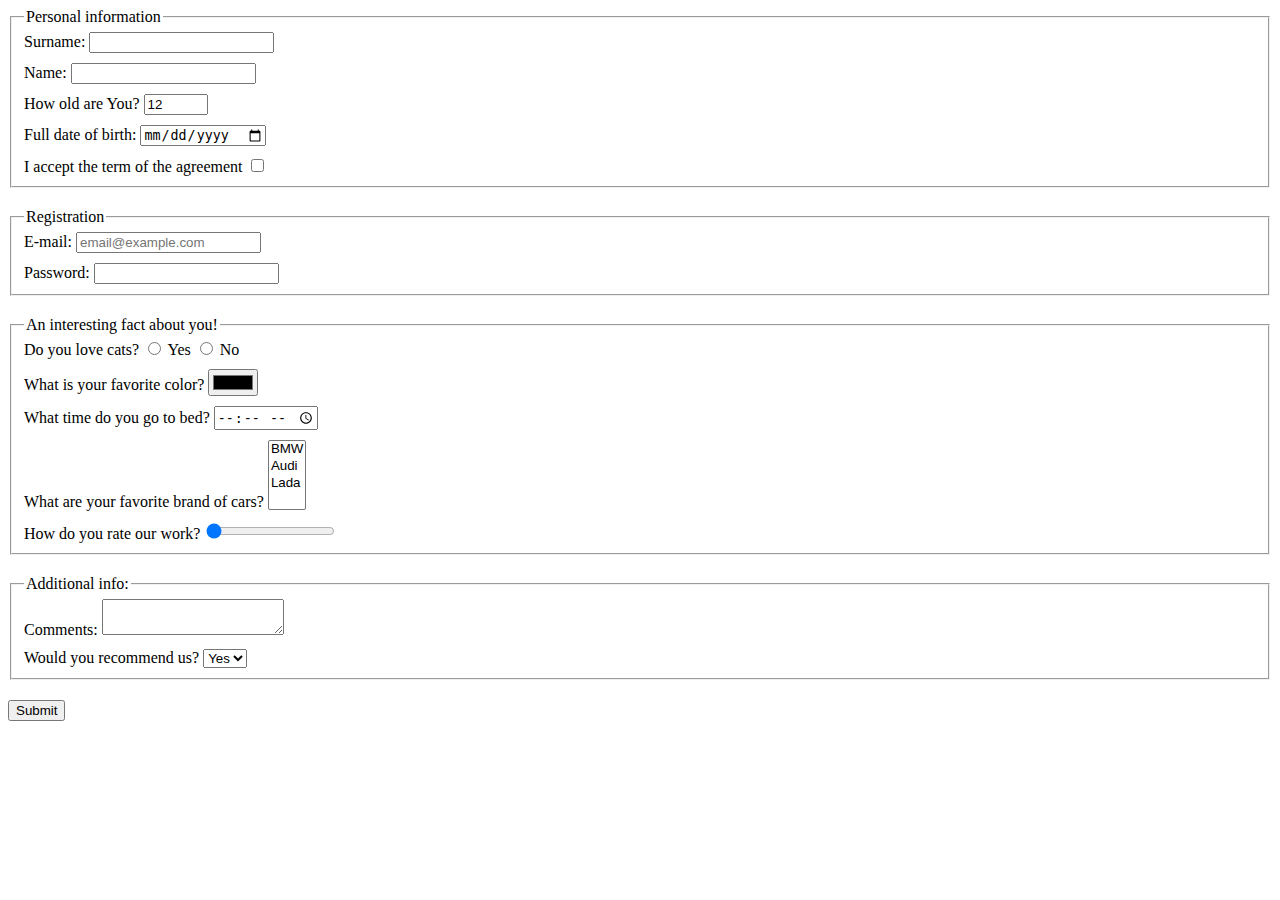
<file: index.html>
<!doctype html><html lang="en"><head><meta charset="UTF-8"><meta name="viewport" content="width=device-width, user-scalable=no, initial-scale=1.0, maximum-scale=1.0, minimum-scale=1.0"><meta http-equiv="X-UA-Compatible" content="ie=edge"><title>HTML Form</title><link rel="stylesheet" href="style.8f2bf4c2.css"></head><body> <form action="https://mate-academy-form-lesson.herokuapp.com/create-application" method="post"> <fieldset class="question-block"> <legend>Personal information</legend> <label class="info-input"> Surname: <input type="text" name="surname" autocomplete="off" required> </label> <label class="info-input"> Name: <input type="text" name="name" autocomplete="off" required> </label> <label class="info-input"> How old are You? <input type="number" name="age" value="12" min="1" max="100"> </label> <label class="info-input"> Full date of birth: <input type="date" name="birthDate"> </label> <label class="info-input"> I accept the term of the agreement <input type="checkbox" name="term" required> </label> </fieldset> <fieldset class="question-block"> <legend>Registration</legend> <label class="info-input"> E-mail: <input type="email" name="email" placeholder="email@example.com" autocomplete="off"> </label> <label class="info-input"> Password: <input type="password" name="password" maxlength="20" minlength="8"> </label> </fieldset> <fieldset class="question-block"> <legend>An interesting fact about you!</legend> <label class="info-input"> Do you love cats? <input type="radio" name="loveCats" id="love-cats" value="yes"> <label for="love-cats">Yes</label> <input type="radio" name="loveCats" id="dont-love-cats" value="no"> <label for="dont-love-cats">No</label> </label> <label class="info-input"> What is your favorite color? <input type="color" name="color"> </label> <label class="info-input"> What time do you go to bed? <input type="time" name="time"> </label> <label class="info-input"> What are your favorite brand of cars? <select name="favCars" multiple> <option value="bmw">BMW</option> <option value="audi">Audi</option> <option value="lada">Lada</option> </select> </label> <label class="info-input"> How do you rate our work? <input type="range" name="rateWork" min="0" max="10" value="0"> </label> </fieldset> <fieldset class="question-block"> <legend>Additional info:</legend> <label class="info-input"> Comments: <textarea name="comments" autocomplete="off"></textarea> </label> <label class="info-input"> Would you recommend us? <select name="recommend"> <option value="yes">Yes</option> <option value="no">No</option> </select> </label> </fieldset> <button type="submit">Submit</button> </form> <script type="text/javascript" src="main.e97352c4.js"></script> </body></html>
</file>
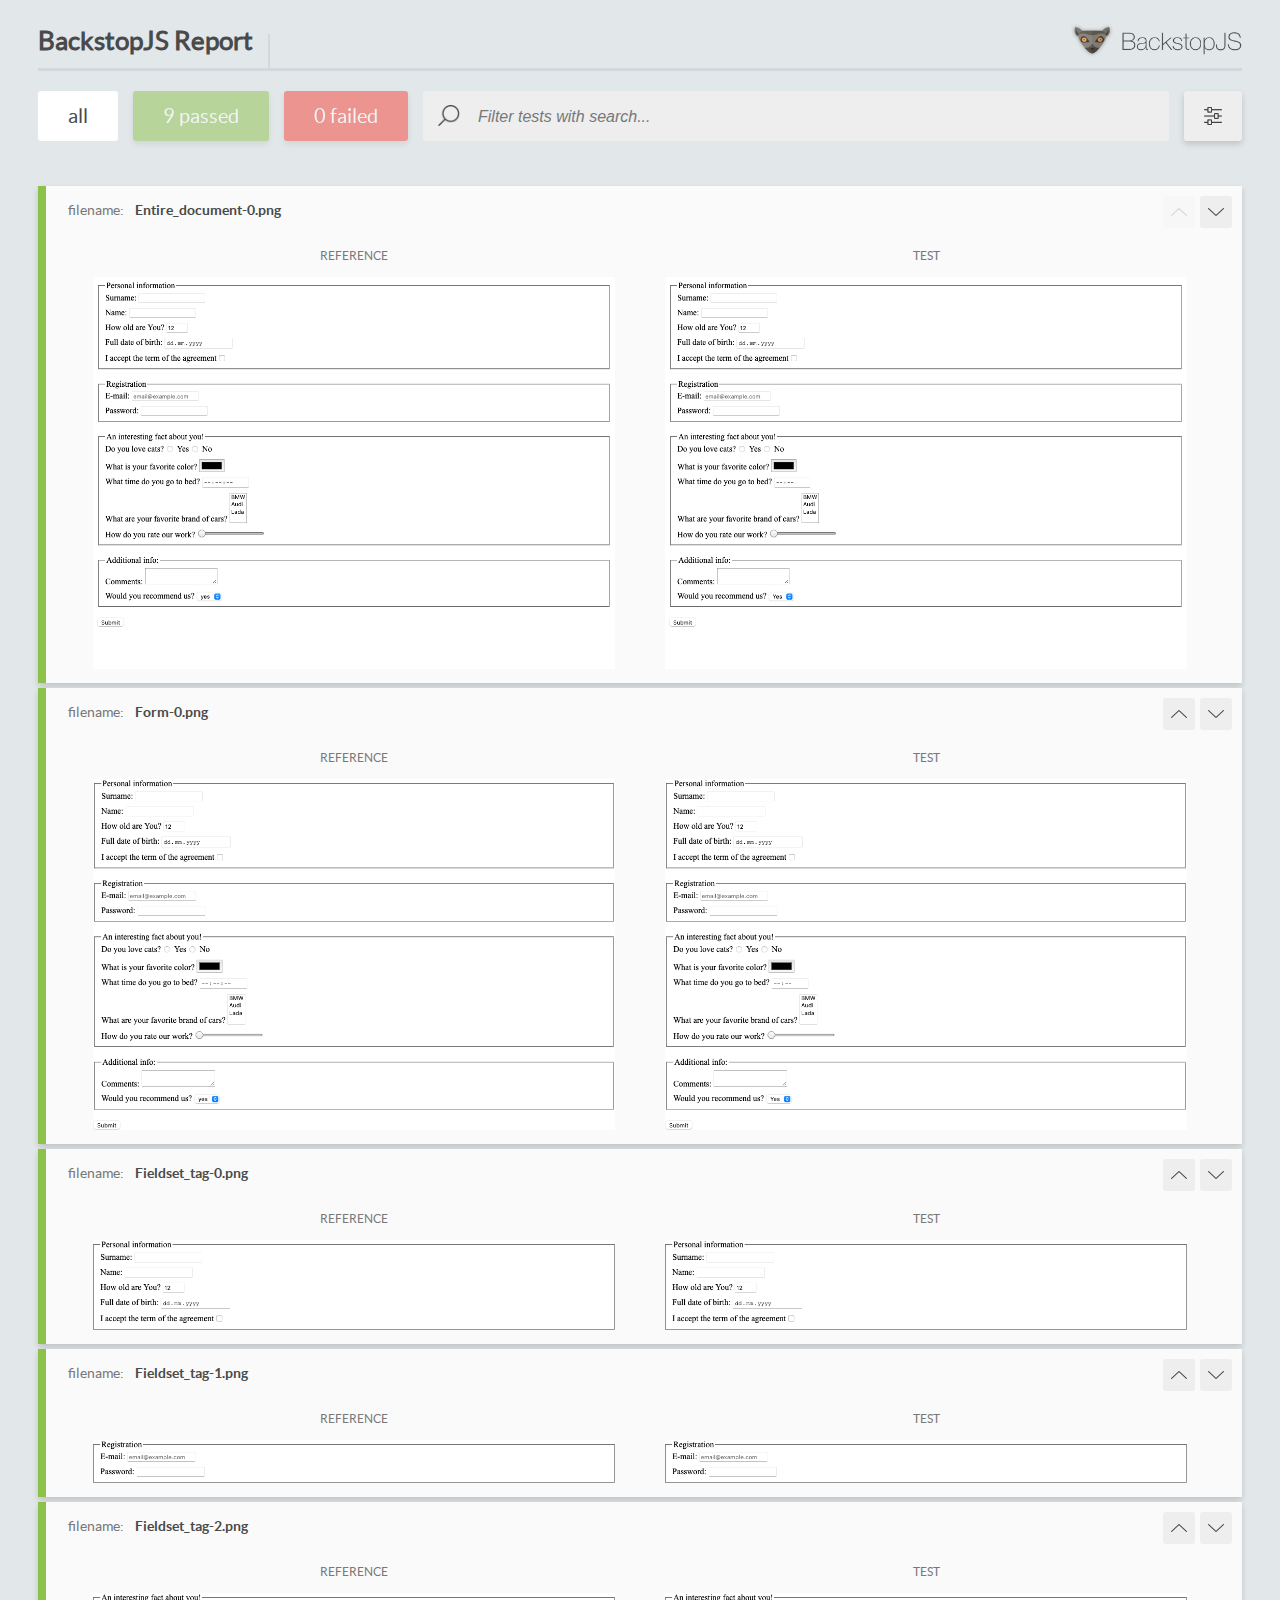
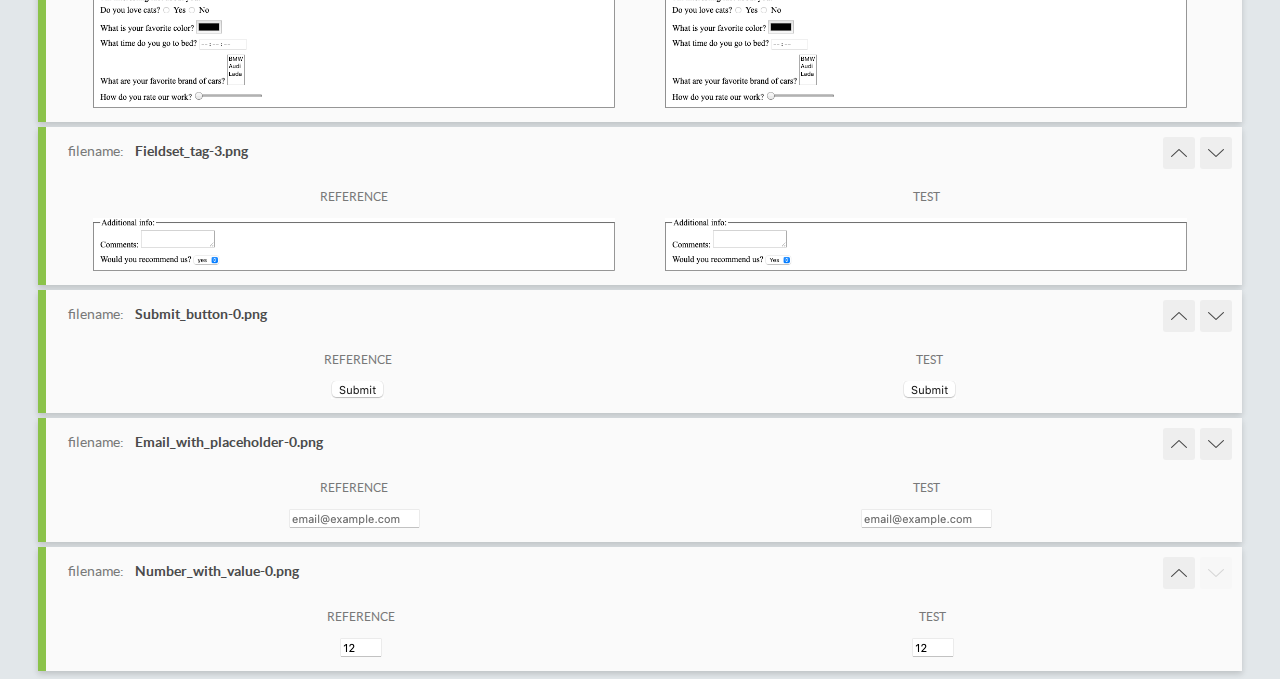
<file: report/html_report/index.html>
<!DOCTYPE html>
<html>
  <head>
    <meta charset="utf-8">
    <title>BackstopJS Report</title>

    <style>
      @font-face {
          font-family: 'latoregular';
          src: url('./assets/fonts/lato-regular-webfont.woff2') format('woff2'),
              url('./assets/fonts/lato-regular-webfont.woff') format('woff');
          font-weight: 400;
          font-style: normal;
      }
      @font-face {
          font-family: 'latobold';
          src: url('./assets/fonts/lato-bold-webfont.woff2') format('woff2'),
              url('./assets/fonts/lato-bold-webfont.woff') format('woff');
          font-weight: 700;
          font-style: normal;
      }

      .ReactModal__Body--open {
          overflow: hidden;
      }
      .ReactModal__Body--open .header {
        display: none;
      }

    </style>
  </head>
  <body style="background-color: #E2E7EA">
    <div id="root">

    </div>
    <script type="text/javascript">
      function report (report) { // eslint-disable-line no-unused-vars
        window.tests = report;
      }
    </script>
    <script type="text/javascript" src="config.js"></script>
    <script type="text/javascript" src="index_bundle.js"></script>
  </body>
</html>
</file>
<file: style.8f2bf4c2.css>
.info-input{display:block}.info-input:not(:last-child){margin-bottom:10px}.question-block{margin-bottom:20px}
/*# sourceMappingURL=style.8f2bf4c2.css.map */
</file>
